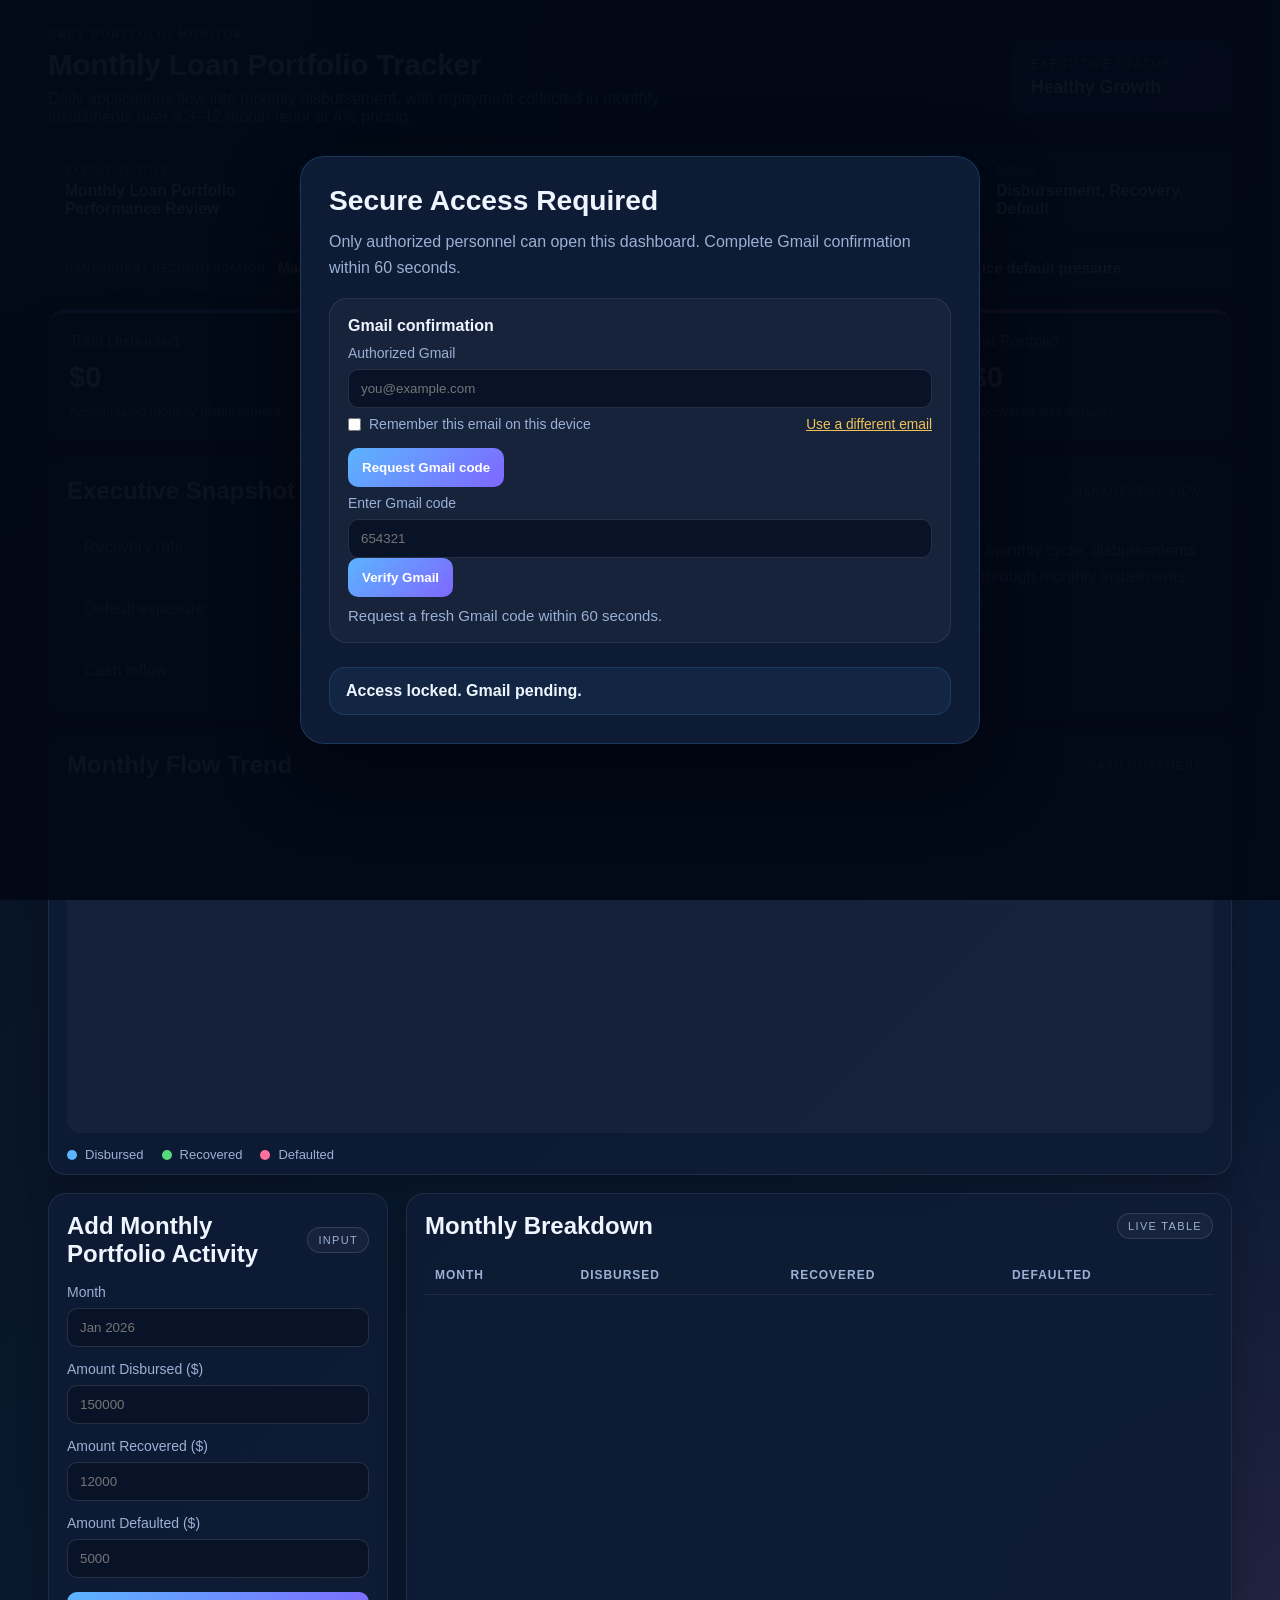
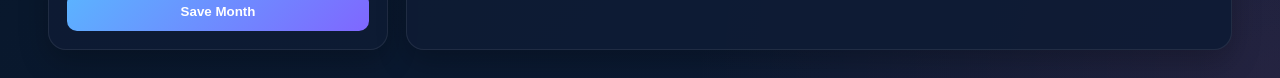
<file: index.html>
<!DOCTYPE html>
<html lang="en">
  <head>
    <meta charset="UTF-8" />
    <meta name="viewport" content="width=device-width, initial-scale=1.0" />
    <title>Loan Performance Tracker</title>
    <link rel="stylesheet" href="styles.css" />
  </head>
  <body>
    <div id="accessGate" class="access-gate" aria-live="polite">
      <div class="access-gate-panel" role="dialog" aria-modal="true" aria-labelledby="accessGateTitle">
        <h1 id="accessGateTitle">Secure Access Required</h1>
        <p class="access-gate-copy">Only authorized personnel can open this dashboard. Complete Gmail confirmation within 60 seconds.</p>

        <div class="access-step" id="gmailStep">
          <h2>Gmail confirmation</h2>
          <label>
            Authorized Gmail
            <input type="email" id="gmailAddress" placeholder="you@example.com" autocomplete="email" />
          </label>

          <div class="email-options">
            <label class="checkbox-label">
              <input type="checkbox" id="rememberEmail" />
              Remember this email on this device
            </label>
            <button type="button" class="link-button" id="clearEmailBtn">Use a different email</button>
          </div>

          <div class="access-action-row">
            <button type="button" id="requestGmailBtn">Request Gmail code</button>
            <span id="gmailCountdown" class="countdown"></span>
          </div>

          <label>
            Enter Gmail code
            <input type="text" id="gmailCodeInput" placeholder="654321" maxlength="6" autocomplete="one-time-code" />
          </label>
          <button type="button" id="verifyGmailBtn" disabled>Verify Gmail</button>
          <p class="access-message" id="gmailMessage" aria-live="polite"></p>
        </div>

        <div class="access-summary" id="accessSummary">
          <strong>Access locked.</strong> Complete Gmail confirmation to open the dashboard.
        </div>
      </div>
    </div>

    <div class="app-shell">
      <header class="topbar">
        <div>
          <p class="eyebrow">Drey Portfolio Monitor</p>
          <h1>Monthly Loan Portfolio Tracker</h1>
          <p class="subtitle">
            Daily applications flow into monthly disbursement, with repayment collected in monthly installments over a 3–12 month tenor at 4% pricing.
          </p>
        </div>

        <div class="header-badge" aria-label="Portfolio status review">
          <span class="badge-title">Executive Status</span>
          <strong>Healthy Growth</strong>
        </div>
      </header>

      <section class="executive-title-block" aria-label="Executive report summary">
        <div>
          <span class="block-label">Executive Title</span>
          <strong>Monthly Loan Portfolio Performance Review</strong>
        </div>
        <div>
          <span class="block-label">Prepared by</span>
          <strong>Operations Department</strong>
        </div>
        <div>
          <span class="block-label">Reviewed by</span>
          <strong>Executive Management</strong>
        </div>
        <div>
          <span class="block-label">Reporting Period</span>
          <strong>June 2026</strong>
        </div>
        <div>
          <span class="block-label">Focus</span>
          <strong>Disbursement, Recovery, Default</strong>
        </div>
      </section>

      <section class="recommendation-strip" aria-label="Management recommendation">
        <span class="recommendation-label">Management Recommendation</span>
        <strong>Maintain the current month-on-month disbursement pace while tightening recovery discipline to reduce default pressure.</strong>
      </section>

      <main class="dashboard">
        <section class="summary-grid">
          <article class="stat-card accent-blue">
            <span>Total Disbursed</span>
            <strong id="totalIssued">$0</strong>
            <small>Accumulated monthly disbursement</small>
          </article>

          <article class="stat-card accent-green">
            <span>Total Recovered</span>
            <strong id="totalRecovered">$0</strong>
            <small>Months of installment recovery</small>
          </article>

          <article class="stat-card accent-gold">
            <span>Total Defaulted</span>
            <strong id="totalDefaulted">$0</strong>
            <small>At-risk or missed collections</small>
          </article>

          <article class="stat-card accent-pink">
            <span>Net Portfolio</span>
            <strong id="netPortfolio">$0</strong>
            <small>Recovered less defaults</small>
          </article>
        </section>

        <section class="insight-grid">
          <article class="panel insight-panel">
            <div class="panel-title-row">
              <h2>Executive Snapshot</h2>
              <span class="panel-pill">Board-ready</span>
            </div>

            <div class="insight-list">
              <div>
                <span>Recovery rate</span>
                <strong id="recoveryRate">0%</strong>
              </div>
              <div>
                <span>Default exposure</span>
                <strong id="defaultExposure">0%</strong>
              </div>
              <div>
                <span>Cash inflow</span>
                <strong id="cashInflow">$0</strong>
              </div>
            </div>
          </article>

          <article class="panel insight-panel">
            <div class="panel-title-row">
              <h2>Portfolio Notes</h2>
              <span class="panel-pill alt">Management view</span>
            </div>

            <div class="note-card">
              <p id="portfolioNote">
                The portfolio is going through a structured monthly cycle: disbursements are booked up front, repayments come in through monthly installments, and defaults are isolated as loss exposure.
              </p>
            </div>
          </article>
        </section>

        <section class="chart-grid">
          <article class="panel chart-panel">
            <div class="panel-title-row">
              <h2>Monthly Flow Trend</h2>
              <span class="panel-pill alt">Cash movement</span>
            </div>

            <div class="chart-wrap">
              <canvas id="monthlyChart" width="900" height="320" aria-label="Monthly portfolio flow chart"></canvas>
            </div>

            <div class="chart-legend">
              <span><i class="legend-dot blue"></i>Disbursed</span>
              <span><i class="legend-dot green"></i>Recovered</span>
              <span><i class="legend-dot pink"></i>Defaulted</span>
            </div>
          </article>
        </section>

        <section class="content-grid">
          <div class="panel form-panel">
            <div class="panel-title-row">
              <h2>Add Monthly Portfolio Activity</h2>
              <span class="panel-pill alt">Input</span>
            </div>

            <form id="loanForm">
              <label>
                Month
                <input type="text" id="month" placeholder="Jan 2026" required />
              </label>

              <label>
                Amount Disbursed ($)
                <input type="number" id="amount" placeholder="150000" min="0" required />
              </label>

              <label>
                Amount Recovered ($)
                <input type="number" id="recovered" placeholder="12000" min="0" required />
              </label>

              <label>
                Amount Defaulted ($)
                <input type="number" id="defaulted" placeholder="5000" min="0" required />
              </label>

              <button type="submit">Save Month</button>
            </form>
          </div>

          <div class="panel table-panel">
            <div class="panel-title-row">
              <h2>Monthly Breakdown</h2>
              <span class="panel-pill alt">Live table</span>
            </div>

            <div class="table-wrap">
              <table>
                <thead>
                  <tr>
                    <th>Month</th>
                    <th>Disbursed</th>
                    <th>Recovered</th>
                    <th>Defaulted</th>
                  </tr>
                </thead>
                <tbody id="recordsBody"></tbody>
              </table>
            </div>
          </div>
        </section>
      </main>
    </div>

<script src="script.js?v=7"></script>
  </body>
</html>
</file>
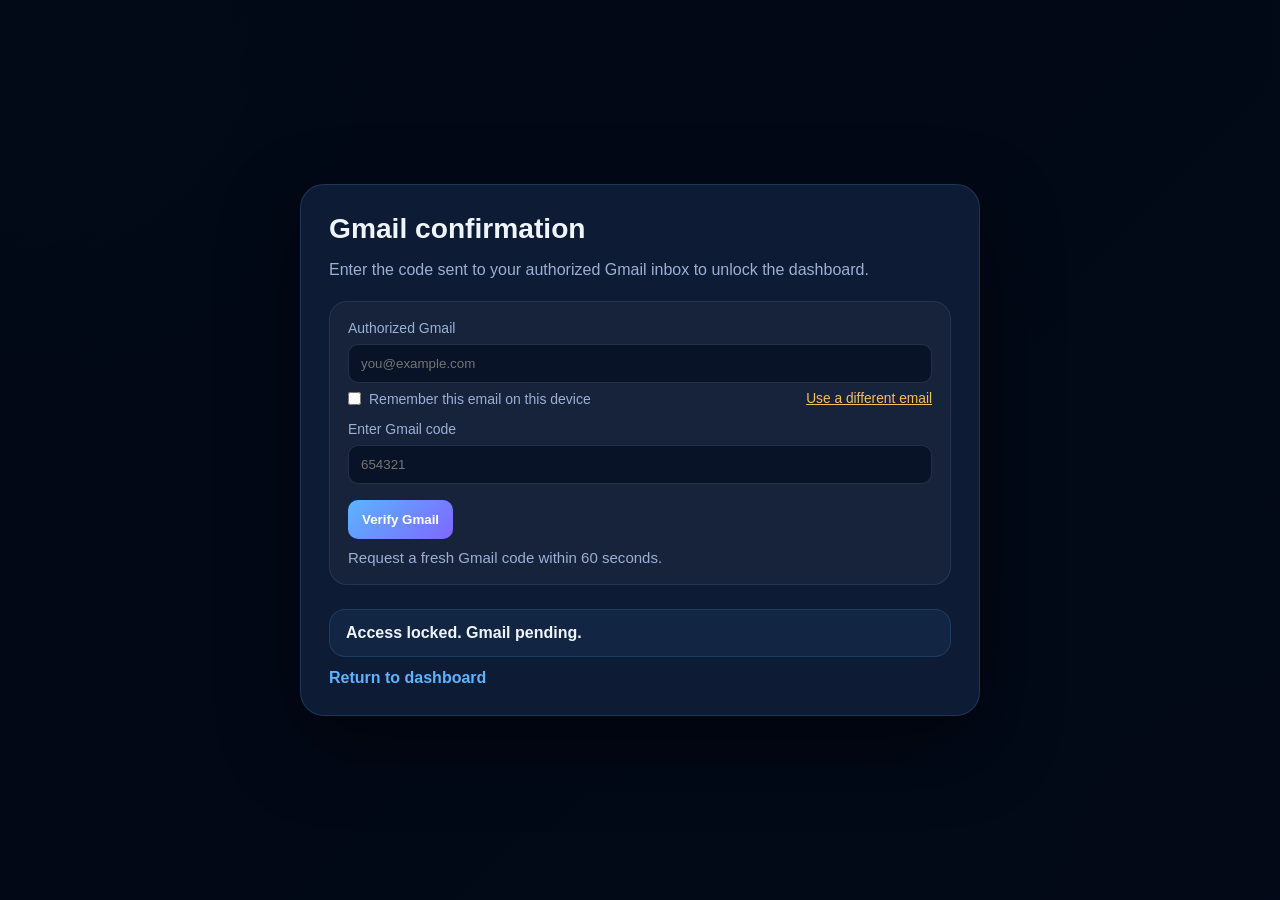
<file: confirm.html>
<!DOCTYPE html>
<html lang="en">
  <head>
    <meta charset="UTF-8" />
    <meta name="viewport" content="width=device-width, initial-scale=1.0" />
    <title>Confirm Gmail Access</title>
    <link rel="stylesheet" href="styles.css" />
  </head>
  <body>
    <div class="access-gate" aria-live="polite">
      <div class="access-gate-panel" role="dialog" aria-modal="true" aria-labelledby="confirmTitle">
        <h1 id="confirmTitle">Gmail confirmation</h1>
        <p class="access-gate-copy">Enter the code sent to your authorized Gmail inbox to unlock the dashboard.</p>

        <div class="access-step">
          <label>
            Authorized Gmail
            <input type="email" id="gmailAddress" placeholder="you@example.com" autocomplete="email" />
          </label>

          <div class="email-options">
            <label class="checkbox-label">
              <input type="checkbox" id="rememberEmail" />
              Remember this email on this device
            </label>
            <button type="button" class="link-button" id="clearEmailBtn">Use a different email</button>
          </div>

          <label>
            Enter Gmail code
            <input type="text" id="gmailCodeInput" placeholder="654321" maxlength="6" autocomplete="one-time-code" />
          </label>

          <div class="access-action-row">
            <button type="button" id="verifyGmailBtn">Verify Gmail</button>
            <span id="gmailCountdown" class="countdown"></span>
          </div>

          <p class="access-message" id="gmailMessage" aria-live="polite"></p>
        </div>

        <div class="access-summary" id="accessSummary">
          <strong>Complete Gmail confirmation to access the dashboard.</strong>
        </div>

        <div class="confirm-actions">
          <a href="index.html" class="confirm-link" id="returnLink">Return to dashboard</a>
        </div>
      </div>
    </div>

<script src="script.js?v=7"></script>
  </body>
</html>
</file>
<file: styles.css>
:root {
  --bg: #06111f;
  --bg-soft: #0d1a31;
  --panel: rgba(15, 28, 53, 0.92);
  --panel-2: rgba(24, 43, 78, 0.95);
  --text: #eff5ff;
  --muted: #9bb0d4;
  --blue: #5bb4ff;
  --green: #57d97b;
  --gold: #f0c35a;
  --pink: #ff6f9f;
  --white: #ffffff;
}

* {
  box-sizing: border-box;
}

body {
  margin: 0;
  min-height: 100vh;
  font-family: "Segoe UI", Arial, sans-serif;
  background:
    radial-gradient(circle at top left, rgba(91, 180, 255, 0.12), transparent 32%),
    radial-gradient(circle at bottom right, rgba(255, 111, 159, 0.1), transparent 28%),
    linear-gradient(135deg, #07101d, #09182d 55%, #0c1b36);
  color: var(--text);
}

.app-shell {
  max-width: 1240px;
  margin: 0 auto;
  padding: 28px;
}

.topbar {
  display: flex;
  align-items: center;
  justify-content: space-between;
  gap: 20px;
  margin-bottom: 24px;
}

.eyebrow {
  margin: 0 0 8px;
  color: var(--blue);
  text-transform: uppercase;
  letter-spacing: 0.18em;
  font-size: 11px;
  font-weight: 700;
}

h1,
h2,
p {
  margin: 0;
}

h1 {
  font-size: clamp(1.8rem, 2.3vw, 2.5rem);
}

.subtitle {
  margin-top: 8px;
  color: var(--muted);
  max-width: 680px;
}

.header-badge {
  min-width: 220px;
  padding: 16px 18px;
  border: 1px solid rgba(91, 180, 255, 0.32);
  border-radius: 16px;
  background: linear-gradient(135deg, rgba(91, 180, 255, 0.14), rgba(127, 103, 255, 0.16));
  box-shadow: 0 14px 40px rgba(0, 0, 0, 0.24);
}

.badge-title {
  display: block;
  margin-bottom: 6px;
  color: var(--muted);
  font-size: 12px;
  text-transform: uppercase;
  letter-spacing: 0.12em;
}

.header-badge strong {
  font-size: 1.1rem;
}

.executive-title-block {
  display: grid;
  grid-template-columns: repeat(5, minmax(0, 1fr));
  gap: 14px;
  margin: 0 0 14px;
  padding: 14px 16px;
  border: 1px solid rgba(91, 180, 255, 0.24);
  border-radius: 16px;
  background: rgba(255, 255, 255, 0.04);
}

.executive-title-block div {
  display: flex;
  flex-direction: column;
  gap: 6px;
}

.block-label,
.recommendation-label {
  color: var(--muted);
  text-transform: uppercase;
  letter-spacing: 0.12em;
  font-size: 10px;
}

.executive-title-block strong {
  font-size: 0.98rem;
}

.recommendation-strip {
  display: flex;
  align-items: center;
  gap: 12px;
  margin: 0 0 20px;
  padding: 12px 16px;
  border-radius: 12px;
  border: 1px solid rgba(87, 217, 123, 0.24);
  background: linear-gradient(135deg, rgba(87, 217, 123, 0.08), rgba(91, 180, 255, 0.05));
}

.recommendation-strip strong {
  font-size: 0.92rem;
}

.summary-grid {
  display: grid;
  grid-template-columns: repeat(4, minmax(0, 1fr));
  gap: 18px;
}

.stat-card,
.panel {
  background: var(--panel);
  border: 1px solid rgba(255, 255, 255, 0.08);
  border-radius: 18px;
  box-shadow: 0 12px 30px rgba(0, 0, 0, 0.24);
}

.stat-card {
  padding: 20px;
  display: flex;
  flex-direction: column;
  gap: 10px;
}

.stat-card span,
.stat-card small,
.insight-list span,
.panel-pill,
.note-card p {
  color: var(--muted);
}

.stat-card strong {
  font-size: 29px;
  font-weight: 800;
}

.accent-blue { border-top: 4px solid var(--blue); }
.accent-green { border-top: 4px solid var(--green); }
.accent-gold { border-top: 4px solid var(--gold); }
.accent-pink { border-top: 4px solid var(--pink); }

.insight-grid {
  display: grid;
  grid-template-columns: 1fr 1fr;
  gap: 18px;
  margin-top: 18px;
}

.panel {
  padding: 18px;
}

.panel-title-row {
  display: flex;
  align-items: center;
  justify-content: space-between;
  gap: 12px;
}

.panel-pill {
  font-size: 11px;
  text-transform: uppercase;
  letter-spacing: 0.12em;
  background: rgba(91, 180, 255, 0.1);
  border: 1px solid rgba(91, 180, 255, 0.35);
  padding: 6px 10px;
  border-radius: 999px;
}

.panel-pill.alt {
  background: rgba(255, 255, 255, 0.04);
  border-color: rgba(255, 255, 255, 0.12);
}

.insight-list {
  margin-top: 18px;
  display: grid;
  gap: 14px;
}

.insight-list div {
  display: flex;
  align-items: center;
  justify-content: space-between;
  gap: 16px;
  padding: 14px 16px;
  border-radius: 12px;
  border: 1px solid rgba(255, 255, 255, 0.06);
  background: rgba(255, 255, 255, 0.03);
}

.insight-list strong {
  font-size: 1rem;
}

.note-card {
  margin-top: 16px;
  padding: 16px;
  border-radius: 16px;
  background: linear-gradient(135deg, rgba(87, 217, 123, 0.08), rgba(91, 180, 255, 0.06));
  border: 1px solid rgba(255, 255, 255, 0.1);
}

.note-card p {
  line-height: 1.6;
}

.chart-grid {
  margin-top: 18px;
}

.chart-panel {
  padding-bottom: 12px;
}

.chart-wrap {
  margin-top: 18px;
  padding: 8px;
  border-radius: 14px;
  background: rgba(255, 255, 255, 0.03);
}

#monthlyChart {
  width: 100%;
  height: 320px;
  display: block;
}

.chart-legend {
  display: flex;
  flex-wrap: wrap;
  gap: 18px;
  margin-top: 14px;
  color: var(--muted);
  font-size: 13px;
}

.chart-legend span {
  display: inline-flex;
  align-items: center;
  gap: 8px;
}

.legend-dot {
  width: 10px;
  height: 10px;
  border-radius: 999px;
  display: inline-block;
}

.legend-dot.blue { background: var(--blue); }
.legend-dot.green { background: var(--green); }
.legend-dot.pink { background: var(--pink); }

.content-grid {
  display: grid;
  grid-template-columns: 340px 1fr;
  gap: 18px;
  margin-top: 18px;
}

.form-panel form {
  margin-top: 16px;
  display: grid;
  gap: 14px;
}

label {
  display: grid;
  gap: 8px;
  font-size: 14px;
  color: var(--muted);
}

input {
  width: 100%;
  padding: 11px 12px;
  border-radius: 10px;
  border: 1px solid rgba(255, 255, 255, 0.12);
  background: #081328;
  color: var(--text);
}

button {
  border: none;
  border-radius: 10px;
  padding: 12px 14px;
  background: linear-gradient(135deg, #5bb4ff, #7f67ff);
  color: var(--white);
  font-weight: 700;
  cursor: pointer;
  transition: transform 0.18s ease, box-shadow 0.18s ease;
}

button:hover {
  transform: translateY(-1px);
  box-shadow: 0 9px 22px rgba(91, 180, 255, 0.22);
}

.access-gate {
  position: fixed;
  inset: 0;
  z-index: 1000;
  display: flex;
  align-items: center;
  justify-content: center;
  background: rgba(3, 9, 22, 0.96);
}

.access-gate-panel {
  width: min(680px, calc(100% - 32px));
  padding: 28px;
  border-radius: 24px;
  background: rgba(14, 28, 54, 0.98);
  border: 1px solid rgba(91, 180, 255, 0.18);
  box-shadow: 0 28px 80px rgba(0, 0, 0, 0.45);
}

.access-gate-panel h1,
.access-gate-panel h2 {
  margin: 0;
}

.access-gate-panel h1 {
  font-size: clamp(1.6rem, 2.2vw, 2.2rem);
  margin-bottom: 12px;
}

.access-gate-copy {
  margin: 0 0 18px;
  color: var(--muted);
  line-height: 1.6;
}

.access-step {
  margin-bottom: 24px;
  padding: 18px;
  border-radius: 18px;
  background: rgba(255, 255, 255, 0.04);
  border: 1px solid rgba(255, 255, 255, 0.08);
}

.access-step h2 {
  margin-bottom: 10px;
  font-size: 1rem;
}

.email-options {
  display: flex;
  align-items: center;
  justify-content: space-between;
  gap: 12px;
  margin: 8px 0 14px;
  font-size: 0.86rem;
  color: var(--muted);
}

.checkbox-label {
  display: flex;
  align-items: center;
  gap: 8px;
  margin: 0;
}

.checkbox-label input {
  width: auto;
  margin: 0;
}

.link-button {
  background: none;
  border: none;
  padding: 0;
  color: var(--gold);
  font: inherit;
  text-decoration: underline;
  cursor: pointer;
}

.access-action-row {
  display: flex;
  align-items: center;
  justify-content: space-between;
  gap: 14px;
  margin: 16px 0 8px;
}

.countdown {
  color: var(--gold);
  font-weight: 700;
}

.access-message {
  margin: 10px 0 0;
  font-size: 0.94rem;
  color: var(--muted);
}

.access-summary {
  margin-top: 10px;
  padding: 14px 16px;
  border-radius: 16px;
  background: rgba(91, 180, 255, 0.08);
  border: 1px solid rgba(91, 180, 255, 0.14);
  color: var(--text);
}

.confirm-actions {
  margin-top: 12px;
}

.confirm-link {
  display: inline-flex;
  align-items: center;
  gap: 6px;
  color: var(--blue);
  font-weight: 700;
  text-decoration: none;
}

.confirm-link:hover {
  color: var(--white);
  text-decoration: underline;
}

#accessGate.hidden {
  display: none;
}

.table-wrap {
  overflow-x: auto;
  margin-top: 16px;
}

table {
  width: 100%;
  border-collapse: collapse;
}

th,
td {
  padding: 12px 10px;
  border-bottom: 1px solid rgba(255, 255, 255, 0.07);
  text-align: left;
}

th {
  color: var(--muted);
  font-size: 12px;
  text-transform: uppercase;
  letter-spacing: 0.08em;
}

tbody tr:hover {
  background: rgba(255, 255, 255, 0.03);
}

@media (max-width: 980px) {
  .summary-grid,
  .content-grid,
  .insight-grid {
    grid-template-columns: 1fr 1fr;
  }
}

@media (max-width: 680px) {
  .app-shell {
    padding: 18px;
  }

  .summary-grid,
  .content-grid,
  .insight-grid {
    grid-template-columns: 1fr;
  }

  .topbar {
    flex-direction: column;
    align-items: flex-start;
  }

  .header-badge {
    width: 100%;
  }

  .executive-title-block {
    grid-template-columns: 1fr;
  }

  .recommendation-strip {
    flex-direction: column;
    align-items: flex-start;
  }
}
</file>
